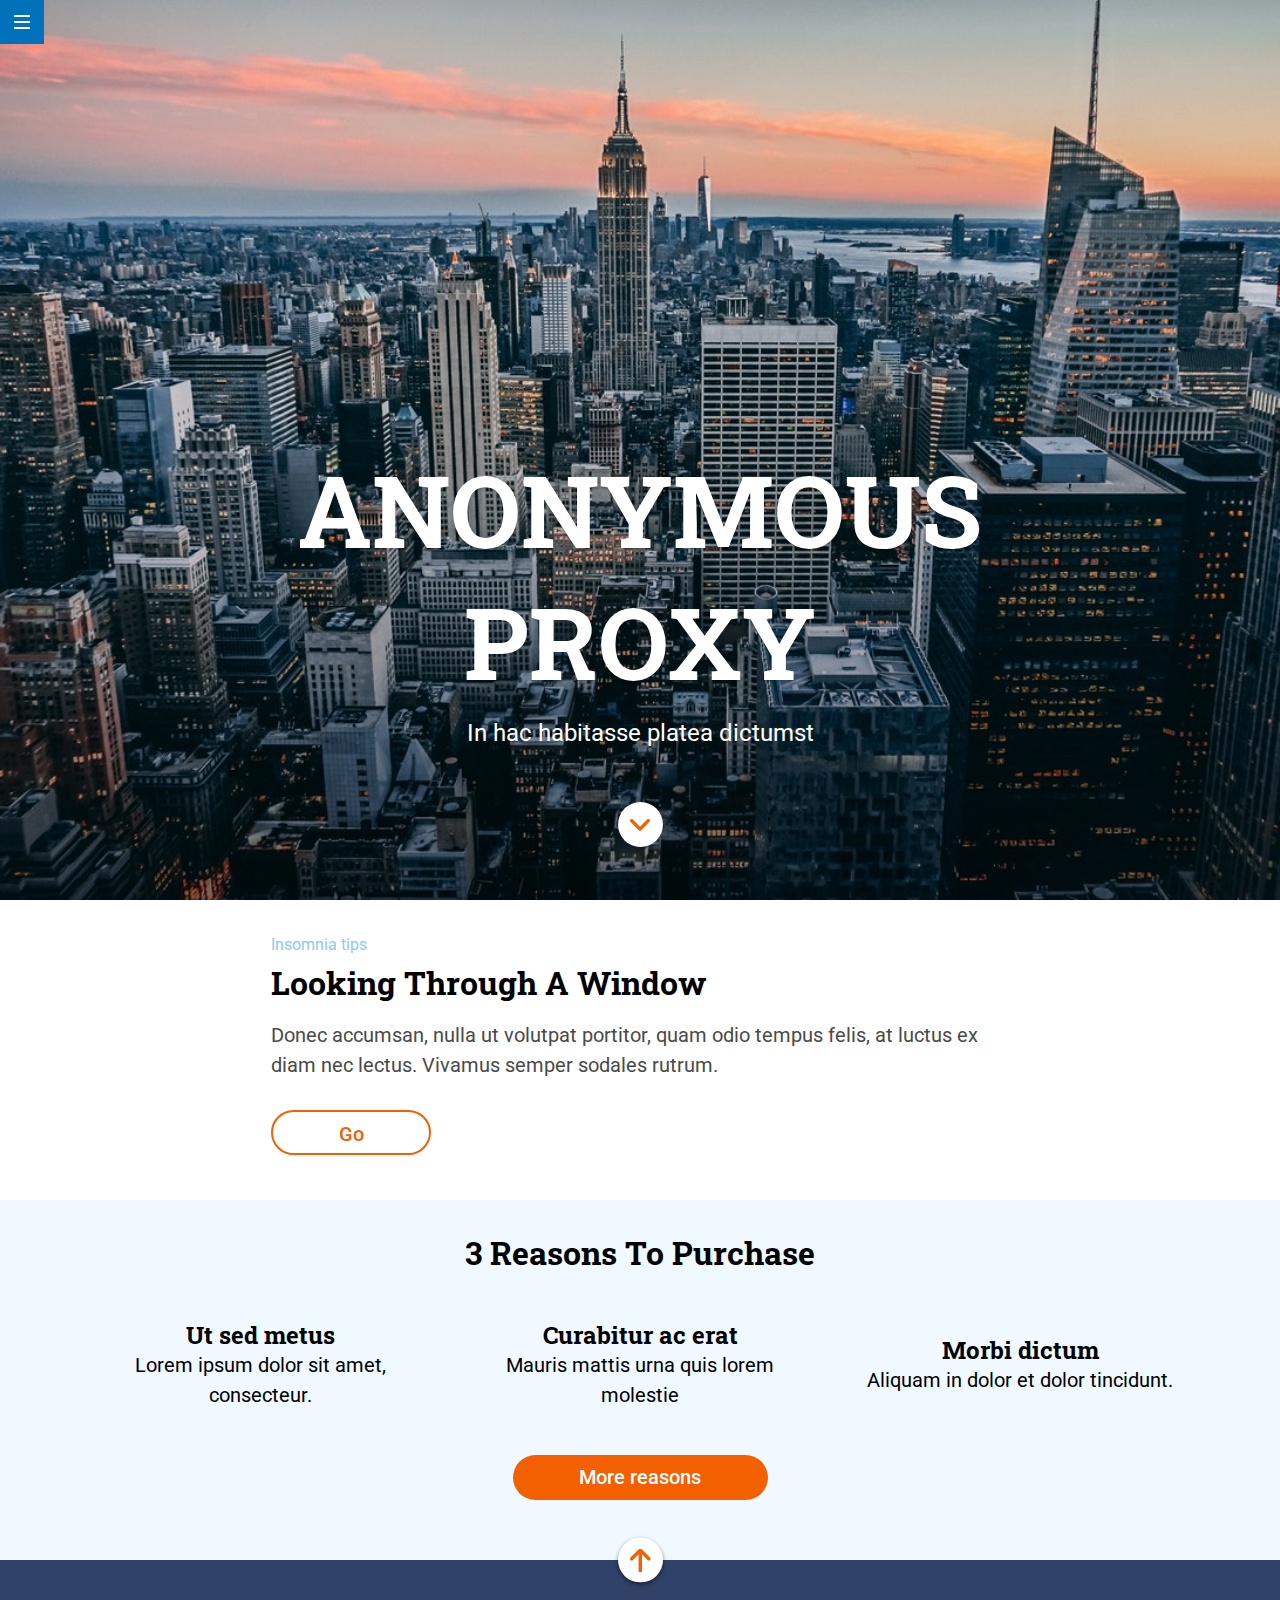
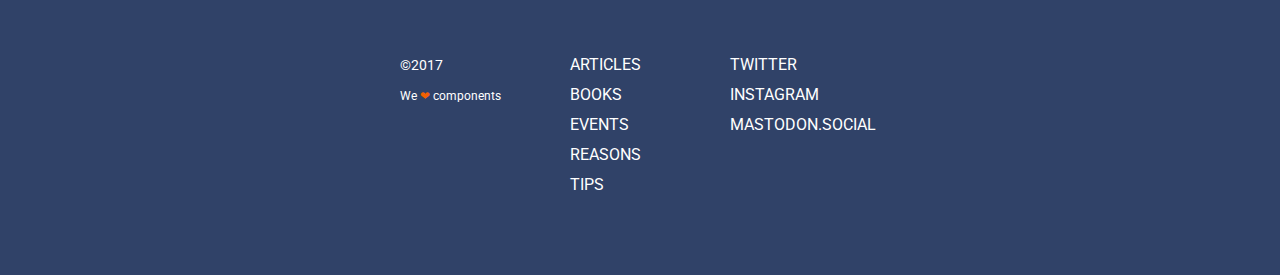
<file: docs/index.html>
<!DOCTYPE html>
<html lang="es">
    
    <head>
        <meta charset="UTF-8" />
        <meta name="viewport" content="width=device-width, initial-scale=1.0"
        />
        <meta http-equiv="X-UA-Compatible" content="ie=edge" />
        <title>Final test</title>
        <link rel="icon" href="./favicon.png" />
        <link href="https://fonts.googleapis.com/css?family=Roboto+Slab:400,700&display=swap"
        rel="stylesheet" />
        <link href="https://fonts.googleapis.com/css?family=Roboto:400,500,700&display=swap"
        rel="stylesheet" />
        <link rel="stylesheet" href="./assets/css/main.css" />
    </head>
    
    <body>
        <header class="header" id="home"> <a class="header__button" href="#" title="Menú desplegable">
    <span class="text__missing">
      Menú desplegable
    </span>
  </a>

            <section class="hero__container">
                <article class="hero__content">
                     <h1 class="hero__content--title">
        anonymous proxy
      </h1>

                    <p class="hero__content--text">In hac habitasse platea dictumst</p> <a class="hero__content--button" href="./index.html#reasons"
                    title="Ve hacia abajo">
        <span class="text__missing">
          Scroll down
        </span>
      </a>

                </article>
            </section>
        </header>
        <main class="main">
            <section class="main__header"> <small class="main__header--small">
    Insomnia tips
  </small>

                 <h2 class="main__header--title">
    looking through a window
  </h2>

                <p class="main__header--text">Donec accumsan, nulla ut volutpat portitor, quam odio tempus felis, at
                    luctus ex diam nec lectus. Vivamus semper sodales rutrum.</p> <a class="main__header--button"
                href="#" title="Ir a #">
      Go
    </a>

                </button>
            </section>
            <section class="main__reasons" id="reasons">
                 <h2 class="main__reasons--title">
          3 reasons to purchase
        </h2>

                <div class="cards__container">
                    <article class="reasons__card">
                         <h3 class="reasons__card--title">
    Ut sed metus
  </h3>

                        <p class="reasons__card--text">Lorem ipsum dolor sit amet, consecteur.</p>
                    </article>
                    <article class="reasons__card">
                         <h3 class="reasons__card--title">
    Curabitur ac erat
  </h3>

                        <p class="reasons__card--text">Mauris mattis urna quis lorem molestie</p>
                    </article>
                    <article class="reasons__card">
                         <h3 class="reasons__card--title">
    Morbi dictum
  </h3>

                        <p class="reasons__card--text">Aliquam in dolor et dolor tincidunt.</p>
                    </article>
                </div> <a class="main__reasons--button" href="#" title="Descubre más razones">
            More reasons
        </a>

                </button>
            </section>
        </main>
        <footer class="footer" id="footer"> <a class="footer__button" href="./index.html#home" title="Vuelve hacia arriba">
    <span class="text__missing">
      Vuelve arriba
    </span>
  </a>

            <section class="footer__content">
                <nav class="footer__sections">
                    <ul class="footer__list">
                        <li class="footer__item"> <a class="footer__link" href="#" title="Ir a articles">articles</a>

                        </li>
                        <li class="footer__item"> <a class="footer__link" href="#" title="Ir a books">books</a>

                        </li>
                        <li class="footer__item"> <a class="footer__link" href="#" title="Ir a events">events</a>

                        </li>
                        <li class="footer__item"> <a class="footer__link" href="#" title="Ir a reasons">reasons</a>

                        </li>
                        <li class="footer__item"> <a class="footer__link" href="#" title="Ir a tips">tips</a>

                        </li>
                    </ul>
                </nav>
                <nav class="footer__social">
                    <ul class="footer__list">
                        <li class="footer__item"> <a class="footer__link" href="#" title="Síguenos en Twitter">twitter</a>

                        </li>
                        <li class="footer__item"> <a class="footer__link" href="#" title="Síguenos en Instagram">instagram</a>

                        </li>
                        <li class="footer__item"> <a class="footer__link" href="#" title="Síguenos en Mastodon.Social">mastodon.social</a>

                        </li>
                    </ul>
                </nav>
                <aside class="footer__copy">
                    <p class="footer__copy--year">&copy2017</p> <small class="footer__copy--text"> We <span class="footer__heart">❤</span> components </small>

                </aside>
            </section>
        </footer>
    </body>

</html>
</file>
<file: docs/assets/css/main.css>
* {margin: 0;padding: 0;-webkit-box-sizing: border-box;box-sizing: border-box;}html {font-size: 10px;}a {text-decoration: none;}.header__button {position: fixed;top: 0;left: 0;width: 4.4rem;height: 4.4rem;background-color: #0271bc;background-image: url(../images/ico-menu.svg);background-position: center;background-repeat: no-repeat;}.hero__content--button {display: block;width: 4.5rem;height: 4.5rem;border-radius: 50%;margin: 5.3rem auto;background-color: #fff;background-image: url(../images/ico-scroll-down.svg);background-position: center;background-repeat: no-repeat;}.main__header--button {display: block;width: 7.6rem;height: 4.5rem;text-align: center;border-radius: 2.25rem;border: 2px solid #f26002;background-color: #fff;color: #f26002;font-family: "Roboto",sans-serif;font-weight: 500;font-size: 2rem;line-height: 2.25;-webkit-transition: all ease 0.4s;transition: all ease 0.4s;}.main__header--button:hover {background-color: #f26002;color: #fff;}.main__reasons--button {width: 18.4rem;height: 4.5rem;display: block;margin: 0 auto;background-color: #f26002;border-radius: 2.25rem;font-family: "Roboto",sans-serif;font-weight: 500;font-size: 2rem;line-height: 2.25;color: #fff;-webkit-transition: all ease 1s;transition: all ease 1s;}.main__reasons--button:hover {-webkit-transform: scale(1.2);transform: scale(1.2);color: #fff;}.main__reasons--button a {color: #fff;padding: 1rem;}.footer__button {display: block;width: 4.5rem;height: 4.5rem;border-radius: 50%;-webkit-box-shadow: 0 2px 4px 0 rgba(0,0,0,0.5);box-shadow: 0 2px 4px 0 rgba(0,0,0,0.5);background-color: #fff;background-image: url(../images/ico-arrow.svg);background-position: center;background-repeat: no-repeat;-webkit-transform: translateY(-50%);transform: translateY(-50%);-webkit-animation-name: footer;animation-name: footer;-webkit-animation-duration: 0.8s;animation-duration: 0.8s;-webkit-animation-iteration-count: infinite;animation-iteration-count: infinite;}.text__missing {position: relative;left: -5000rem;}.header {height: 100vh;}.header .hero__container {display: -webkit-box;display: -ms-flexbox;display: flex;-webkit-box-orient: vertical;-webkit-box-direction: normal;-ms-flex-direction: column;flex-direction: column;-webkit-box-pack: end;-ms-flex-pack: end;justify-content: flex-end;-webkit-box-align: center;-ms-flex-align: center;align-items: center;height: 100%;background-image: url(../images/cover-low.jpg);background-repeat: no-repeat;background-position: center;background-size: cover;-webkit-animation-name: intro;animation-name: intro;-webkit-animation-duration: 4s;animation-duration: 4s;-webkit-animation-iteration-count: 1;animation-iteration-count: 1;}.header .hero__content {color: #fff;width: 29rem;text-align: center;}.header .hero__content--title {font-family: "Roboto Slab",sans-serif;font-size: 4.2rem;line-height: 5.5rem;text-transform: uppercase;text-shadow: 0 2px 3px rgba(0,0,0,0.2);margin-bottom: 1rem;}.header .hero__content--text {font-family: "Roboto",sans-serif;font-size: 1.6rem;line-height: 2.1rem;}.main__header {text-align: left;width: 100%;margin: 3rem 0 4.5rem 0;padding: 0 1.5rem;}.main__header--small {font-family: "Roboto",sans-serif;font-size: 1.4rem;line-height: 3rem;color: #8ccbea;margin-bottom: 1rem;}.main__header--title {font-family: "Roboto Slab",sans-serif;font-size: 2.4rem;font-weight: bold;line-height: 3rem;text-transform: capitalize;margin-bottom: 1.5rem;}.main__header--text {font-family: "Roboto",sans-serif;font-size: 1.8rem;line-height: 3rem;color: #4a4a4a;margin-bottom: 3rem;}.main__reasons {text-align: center;padding: 3rem 1.5rem 6rem 1.5rem;background-color: #eff9ff;}.main__reasons--title {font-family: "Roboto Slab",sans-serif;font-weight: bold;font-size: 2.4rem;line-height: 3rem;margin: 0 auto 4.5rem 0;text-transform: capitalize;}.main__reasons .cards__container {display: grid;grid-template-columns: 18.4rem;grid-template-rows: 1fr 1fr 1fr;-webkit-box-align: center;-ms-flex-align: center;align-items: center;-webkit-box-pack: center;-ms-flex-pack: center;justify-content: center;}.main__reasons .reasons__card {margin-bottom: 4.5rem;}.main__reasons .reasons__card--title {font-family: "Roboto Slab",sans-serif;font-size: 1.8rem;line-height: 3rem;color: #000000;}.main__reasons .reasons__card--text {font-family: "Roboto",sans-serif;font-size: 1.8rem;line-height: 3rem;}.footer {background-color: #304268;font-family: "Roboto",sans-serif;font-size: 1.8rem;color: #fff;text-align: center;display: -webkit-box;display: -ms-flexbox;display: flex;-webkit-box-orient: vertical;-webkit-box-direction: normal;-ms-flex-direction: column;flex-direction: column;-webkit-box-pack: center;-ms-flex-pack: center;justify-content: center;-webkit-box-align: center;-ms-flex-align: center;align-items: center;}.footer__content {color: #fff;padding-top: 6rem;margin-bottom: 4.5rem;}.footer__sections {margin-bottom: 3rem;}.footer__social {margin-bottom: 3rem;}.footer__list {list-style: none;}.footer__item {line-height: 3rem;font-size: 1.6rem;}.footer__link {text-decoration: none;padding: 0.3rem 1rem;color: #fff;text-transform: uppercase;-webkit-transition: all ease 0.5s;transition: all ease 0.5s;}.footer__link:hover {background-color: #f26002;border-radius: 2.25rem;}.footer__copy {font-size: 1.4rem;line-height: 3rem;}.footer__heart {color: #f26002;-webkit-animation-name: heart;animation-name: heart;-webkit-animation-duration: 2s;animation-duration: 2s;-webkit-animation-iteration-count: infinite;animation-iteration-count: infinite;}@media all and (min-width: 768px) {.main__header--button {width: 9.1rem;}.main__reasons--button {width: 21rem;}.header .hero__container {background-image: url(../images/cover.jpg);-webkit-animation-name: intro-high;animation-name: intro-high;-webkit-animation-duration: 4s;animation-duration: 4s;-webkit-animation-iteration-count: 1;animation-iteration-count: 1;}.header .hero__content {width: 69rem;}.header .hero__content--title {font-size: 8rem;line-height: 10.6rem;}.header .hero__content--text {font-size: 2.4rem;line-height: 3.2rem;}.main__header--title {font-size: 2.6rem;line-height: 4.5rem;}.main__header--text {font-size: 2rem;}.main__reasons--title {font-size: 2.6rem;line-height: 4.5rem;}.main__reasons .cards__container {grid-template-columns: repeat(3, 21.23rem);grid-template-rows: 1fr;grid-gap: 3rem;}.main__reasons .reasons__card--title {font-size: 2.4rem;}.main__reasons .reasons__card--text {font-size: 2rem;}.footer__content {display: -webkit-box;display: -ms-flexbox;display: flex;-webkit-box-orient: horizontal;-webkit-box-direction: reverse;-ms-flex-direction: row-reverse;flex-direction: row-reverse;padding-top: 4.5rem;-ms-flex-pack: distribute;justify-content: space-around;text-align: left;}.footer__sections {width: 21rem;-webkit-box-ordinal-group: 3;-ms-flex-order: 2;order: 2;}.footer__social {width: 21rem;}.footer__copy {width: 21rem;-webkit-box-ordinal-group: 4;-ms-flex-order: 3;order: 3;}}@media all and (min-width: 1200px) {.main__header--button {width: 16rem;}.main__reasons--button {width: 25.5rem;}.header .hero__content {width: 73rem;}.header .hero__content--title {font-size: 10rem;line-height: 13.2rem;}.main__header {margin: 3rem auto 4.5rem;width: 60%;}.main__header--small {font-size: 1.6rem;}.main__header--title {font-size: 3.2rem;}.main__reasons--title {font-size: 3.2rem;}.main__reasons .cards__container {grid-template-columns: repeat(3, 35rem);grid-template-rows: 1fr;grid-gap: 3rem;}.footer__sections {width: 16rem;}.footer__social {width: 16rem;}.footer__copy {width: 16rem;}}@-webkit-keyframes footer {from {-webkit-transform: translateY(-50%);transform: translateY(-50%);}to {-webkit-transform: translateY(-80%);transform: translateY(-80%);}}@keyframes footer {from {-webkit-transform: translateY(-50%);transform: translateY(-50%);}to {-webkit-transform: translateY(-80%);transform: translateY(-80%);}}@-webkit-keyframes intro {from {background-image: url(../images/cover-low-bn.jpg);}to {background-image: url(../images/cover-low.jpg);}}@keyframes intro {from {background-image: url(../images/cover-low-bn.jpg);}to {background-image: url(../images/cover-low.jpg);}}@-webkit-keyframes intro-high {from {background-image: url(../images/cover-bn.jpg);}to {background-image: url(../images/cover.jpg);}}@keyframes intro-high {from {background-image: url(../images/cover-bn.jpg);}to {background-image: url(../images/cover.jpg);}}@-webkit-keyframes heart {from {-webkit-transform: scale(1);transform: scale(1);opacity: 0;}to {-webkit-transform: scale(1.5);transform: scale(1.5);opacity: 1;}}@keyframes heart {from {-webkit-transform: scale(1);transform: scale(1);opacity: 0;}to {-webkit-transform: scale(1.5);transform: scale(1.5);opacity: 1;}}
</file>
